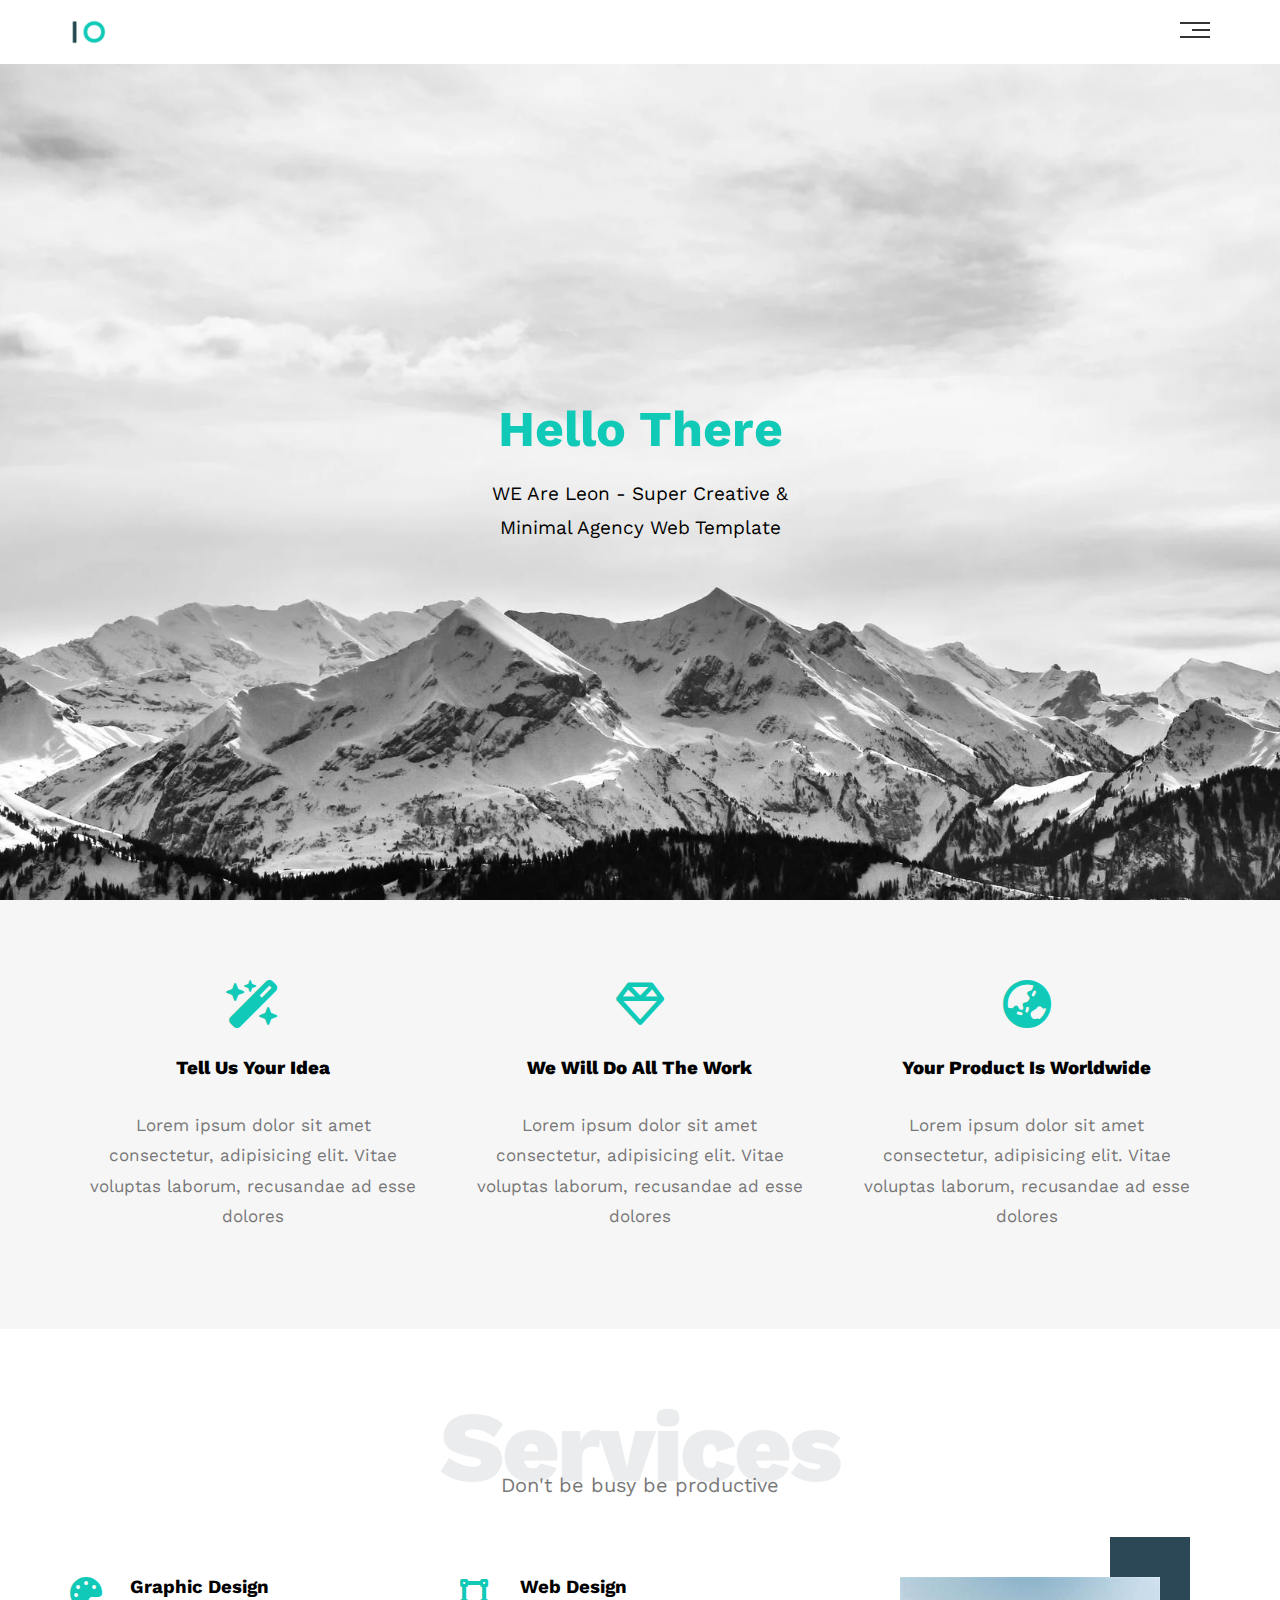
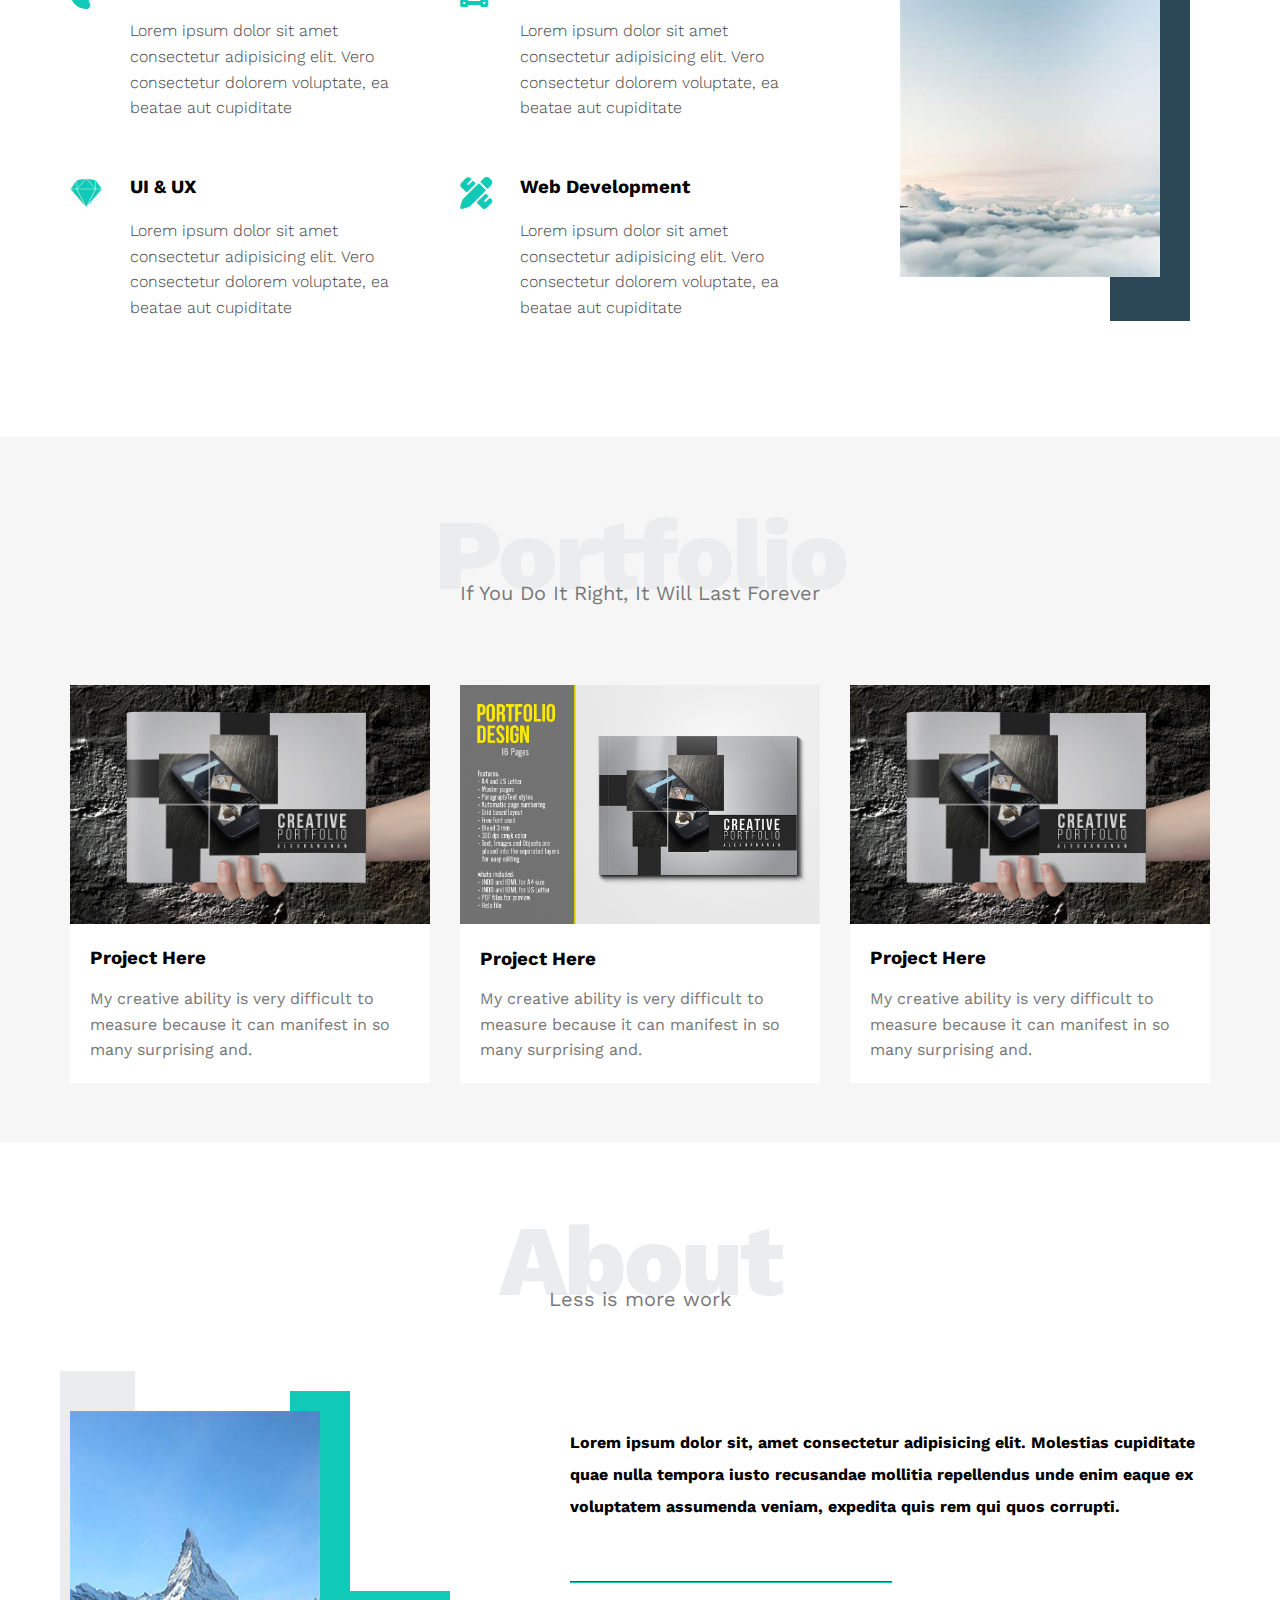
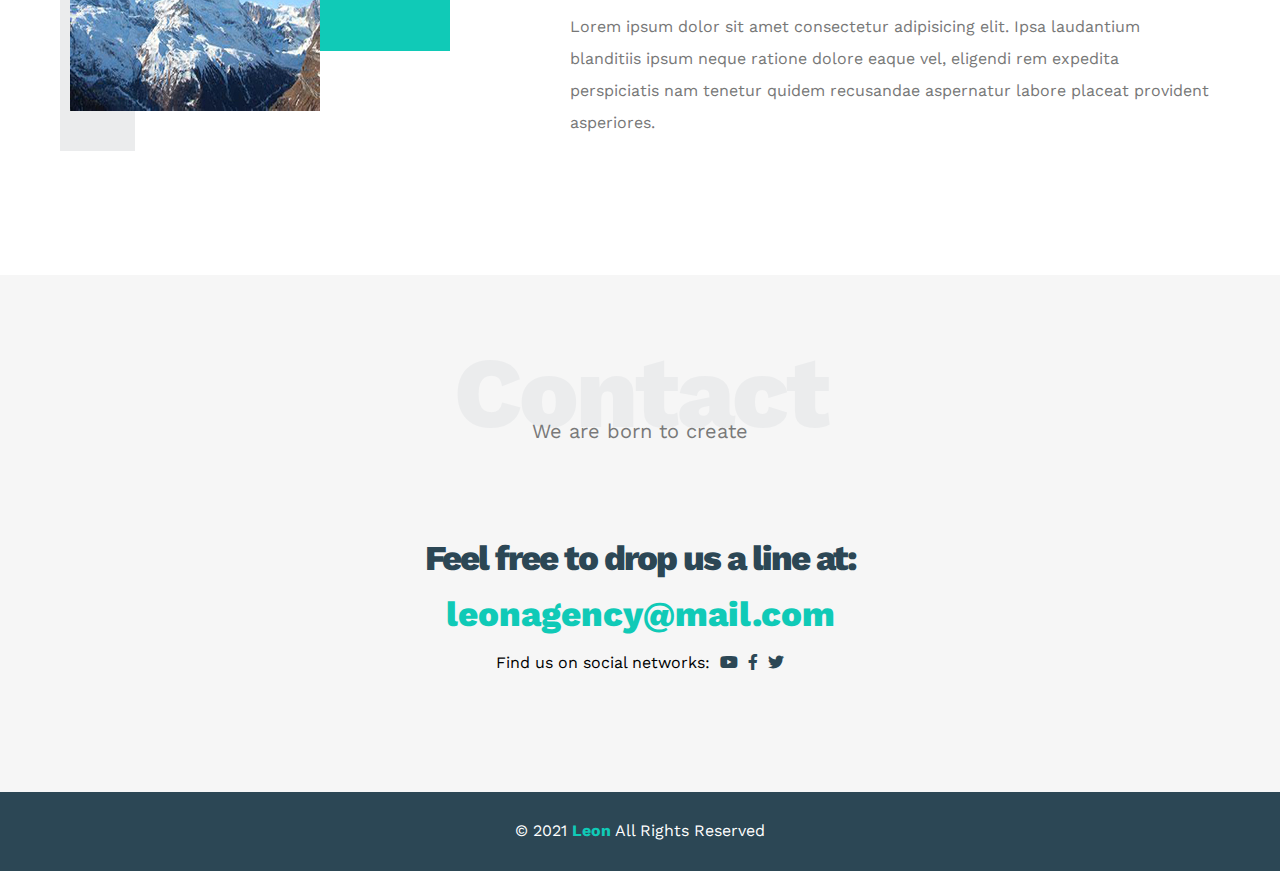
<file: index.html>
<!DOCTYPE html>
<html lang="en">

  <head>
    <meta charset="UTF-8">
    <meta http-equiv="X-UA-Compatible" content="IE=edge">
    <meta name="viewport" content="width=device-width, initial-scale=1.0">
    <title>Leon Template One</title>
    <!-- Main Css Template File -->
    <link rel="stylesheet" href="css/leon.css">
    <!-- Render All Elements Normally -->
    <link rel="stylesheet" href="css/normalize.css">
    <!-- Font Awsome Library -->
    <link rel="stylesheet" href="css/all.min.css">
    <!-- Google Font -->
    <link rel="preconnect" href="https://fonts.googleapis.com">
    <link rel="preconnect" href="https://fonts.gstatic.com" crossorigin>
    <link
      href="https://fonts.googleapis.com/css2?family=Jomhuria&family=Work+Sans:wght@200;300;400;500;600;700;800&display=swap"
      rel="stylesheet">
  </head>

  <body>
    <!-- Start Header -->
    <div class="header">
      <div class="container">
        <img class="logo" src="images/logo.png" alt="logo">
        <div class="links">
          <span class="icon">
            <span></span>
            <span></span>
            <span></span>
          </span>
          <ul class="links ">
            <li><a href="#services">Services</a></li>
            <li><a href="#portfolio">Portfolio</a></li>
            <li><a href="#about">About</a></li>
            <li><a href="#contact">Contact</a></li>
          </ul>
        </div>
      </div>
    </div>
    <!-- End Header -->
    <!-- Start Landing Section -->
    <div class="landing">
      <div class="intro-text">
        <h1>Hello There</h1>
        <p>WE Are Leon - Super Creative & Minimal Agency Web Template</p>
      </div>
    </div>
    <!-- End Landing Section -->
    <!-- Start Features -->
    <div class="features">
      <div class="container">
        <div class="feat">
          <i class="fa-solid fa-wand-magic-sparkles fa-3x"></i>
          <h3>Tell Us Your Idea</h3>
          <p>Lorem ipsum dolor sit amet consectetur, adipisicing elit. Vitae voluptas laborum, recusandae ad esse
            dolores</p>
        </div>
        <div class="feat">
          <i class="far fa-gem fa-3x"></i>
          <h3>We Will Do All The Work</h3>
          <p>Lorem ipsum dolor sit amet consectetur, adipisicing elit. Vitae voluptas laborum, recusandae ad esse
            dolores</p>
        </div>
        <div class="feat">
          <i class="fas fa-globe-asia fa-3x"></i>
          <h3>Your Product Is Worldwide</h3>
          <p>Lorem ipsum dolor sit amet consectetur, adipisicing elit. Vitae voluptas laborum, recusandae ad esse
            dolores</p>
        </div>
      </div>
    </div>
    <!-- End Features -->
    <!-- Start services -->
    <div class="services" id="services">
      <div class="container">
        <h2 class="special-heading">Services</h2>
        <p>Don't be busy be productive</p>
        <div class="services-content">
          <div class="col">
            <!-- Start service -->
            <div class="srv">
              <i class="fas fa-palette fa-2x"></i>
              <div class="text">
                <h3>Graphic Design</h3>
                <p>Lorem ipsum dolor sit amet consectetur adipisicing elit. Vero consectetur dolorem voluptate, ea
                  beatae aut cupiditate</p>
              </div>
            </div>
            <div class="srv">
              <i class="fab fa-sketch fa-2x"></i>
              <div class="text">
                <h3>UI & UX</h3>
                <p>Lorem ipsum dolor sit amet consectetur adipisicing elit. Vero consectetur dolorem voluptate, ea
                  beatae aut cupiditate</p>
              </div>
            </div>
            <!-- End service -->
          </div>
          <div class="col">
            <!-- Start service -->
            <div class="srv">
              <i class="fas fa-vector-square fa-2x"></i>
              <div class="text">
                <h3>Web Design</h3>
                <p>Lorem ipsum dolor sit amet consectetur adipisicing elit. Vero consectetur dolorem voluptate, ea
                  beatae aut cupiditate</p>
              </div>
            </div>
            <div class="srv">
              <i class="fas fa-pencil-ruler fa-2x"></i>
              <div class="text">
                <h3>Web Development</h3>
                <p>Lorem ipsum dolor sit amet consectetur adipisicing elit. Vero consectetur dolorem voluptate, ea
                  beatae aut cupiditate</p>
              </div>
            </div>
            <!-- End service -->
          </div>
          <div class="col">
            <div class="image image-column">
              <img src="images/white.jpg" alt="pic">
            </div>
          </div>
        </div>
      </div>
    </div>
    <!-- End services -->
    <!-- Start Portfolio -->
    <div class="portfolio" id="portfolio">
      <div class="container">
        <h2 class="special-heading">Portfolio</h2>
        <p>If You Do It Right, It Will Last Forever</p>
        <div class="portfolio-content">
          <div class="card">
            <img src="images/portfolio1.jpg" alt="Portfolio">
            <div class="info">
              <h3>Project Here</h3>
              <p>My creative ability is very difficult to measure because it can manifest in so many surprising and.</p>
            </div>
          </div>
          <div class="card">
            <img src="images/portfolio2.jpg" alt="Portfolio">
            <div class="info">
              <h3>Project Here</h3>
              <p>My creative ability is very difficult to measure because it can manifest in so many surprising and.</p>
            </div>
          </div>
          <div class="card">
            <img src="images/portfolio3.jpg" alt="Portfolio">
            <div class="info">
              <h3>Project Here</h3>
              <p>My creative ability is very difficult to measure because it can manifest in so many surprising and.</p>
            </div>
          </div>
        </div>
      </div>
    </div>
    <!-- End Portfolio -->
    <!-- Start About -->
    <div class="about" id="about">
      <div class="container">
        <h2 class="special-heading">About</h2>
        <p>Less is more work</p>
        <div class="about-content">
          <div class="image">
            <img src="images/mountain-edited.jpg" alt="">
          </div>
          <div class="text">
            <p>Lorem ipsum dolor sit, amet consectetur adipisicing elit. Molestias cupiditate quae nulla tempora iusto
              recusandae mollitia repellendus unde enim eaque ex voluptatem assumenda veniam, expedita quis rem qui quos
              corrupti.</p>
            <hr>
            <p>Lorem ipsum dolor sit amet consectetur adipisicing elit. Ipsa laudantium blanditiis ipsum neque ratione
              dolore eaque vel, eligendi rem expedita perspiciatis nam tenetur quidem recusandae aspernatur labore
              placeat provident asperiores.</p>
          </div>
        </div>
      </div>
    </div>
    </div>
    <!-- End About -->
    <!-- Start contact  -->
    <div class="contact" id="contact">
      <div class="container">
        <h2 class="special-heading">Contact</h2>
        <p>We are born to create</p>
        <div class="info">
          <p class="label">Feel free to drop us a line at:</p>
          <a href="mailto:leonagency@mail.com?subject=Contact" class="link">leonagency@mail.com</a>
          <div class="social">
            Find us on social networks:
            <i class="fab fa-youtube"></i>
            <i class="fab fa-facebook-f"></i>
            <i class="fa-brands fa-twitter"></i>
          </div>
        </div>
      </div>
    </div>
    <!-- End contact  -->
    <!-- Start Footer  -->
    <div class="footer">
      &copy; 2021 <span>Leon</span> All Rights Reserved
    </div>
    <!-- End Footer  -->

  </body>

</html>
</file>
<file: css/leon.css>
/* Start Variables */
:root {
  --main-color: #10cab7;
  --secondary-color: #2c4755;
  --section-padding: 60px;
  --section-background: #f6f6f6;
  --main-duration: 0.3s;
}

/* End Variables */
/* Start Global Rules */
* {
  box-sizing: border-box;
  -webkit-box-sizing: border-box;
  -moz-box-sizing: border-box;
}

body {
  font-family: 'Work Sans', sans-serif;
}

html {
  scroll-behavior: smooth;
}

.container {
  margin-left: auto;
  margin-right: auto;
  padding-left: 15px;
  padding-right: 15px;
}

/* Small */

@media (min-width: 768px) {
  .container {
    width: 750px;
  }
}

/* Medium */

@media (min-width: 992px) {
  .container {
    width: 970px;
  }
}

/* Large */

@media (min-width: 1200px) {
  .container {
    width: 1170px;
  }
}

/* End Global Rules */
/* Start Components  */
.special-heading {
  color: #ebeced;
  font-size: 100px;
  text-align: center;
  font-weight: 800;
  letter-spacing: -3px;
  margin: 0;
}

.special-heading + p {
  margin: -30px 0 0;
  font-size: 20px;
  text-align: center;
  color: #797979;
}

@media (max-width: 767px) {
  .special-heading {
    font-size: 60px;
  }

  .special-heading + p {
    margin-top: -20px;
  }
}

/* End Components  */
/* Start Header */
.header {
  padding: 20px;
}

.header .container {
  display: flex;
  justify-content: space-between;
  align-items: center;
}

.header .logo {
  width: 60px;
  transition: 0.5s;
  -webkit-transition: 0.5s;
  -moz-transition: 0.5s;
  -ms-transition: 0.5s;
  -o-transition: 0.5s;
}

.header .links {
  position: relative;
}

.header .links:hover .icon span:nth-child(2) {
  width: 100%;
}

.header .links .icon {
  width: 30px;
  display: flex;
  flex-wrap: wrap;
  justify-content: flex-end;
}

.header .links .icon span {
  background-color: #333;
  margin-bottom: 5px;
  height: 2px;
}

.header .links .icon span:first-child {
  width: 100%;
}

.header .links .icon span:nth-child(2) {
  width: 60%;
  transition: var(--main-duration);
  -webkit-transition: var(--main-duration);
  -moz-transition: var(--main-duration);
  -ms-transition: var(--main-duration);
  -o-transition: var(--main-duration);
}

.header .links .icon span:last-child {
  width: 100%;
}

.header .links ul {
  min-width: 200px;
  list-style: none;
  margin: 0;
  padding: 0;
  background-color: #f6f6f6;
  position: absolute;
  right: 0;
  top: calc(100% + 15px);
  display: none;
  z-index: 1;
}

.header .links:hover ul {
  display: block;
}

.header .links ul::before {
  content: '';
  border-width: 10px;
  border-style: solid;
  border-color: transparent transparent var(--section-background) transparent;
  position: absolute;
  right: 5px;
  top: -20px;
}

.header .links ul li a {
  display: block;
  padding: 15px;
  text-decoration: none;
  color: #333;
  transition: var(--main-duration);
  -webkit-transition: var(--main-duration);
  -moz-transition: var(--main-duration);
  -ms-transition: var(--main-duration);
  -o-transition: var(--main-duration);
}

.header .links ul li a:hover {
  padding-left: 25px;
}

.header .links li:not(:last-child) a {
  border-bottom: 1px solid #ddd;
}

/* End Header  */
/* <!-- Start Landing Section --> */
.landing {
  background-image: url(../images/landing.jpg);
  background-size: cover;
  /* 64px dah el height bta3 el header */
  height: calc(100vh - 64px);
  position: relative;
}

.landing .intro-text {
  position: absolute;
  left: 50%;
  top: 50%;
  text-align: center;
  width: 320px;
  max-width: 100%;
  transform: translate(-50%, -50%);
  -webkit-transform: translate(-50%, -50%);
  -moz-transform: translate(-50%, -50%);
  -ms-transform: translate(-50%, -50%);
  -o-transform: translate(-50%, -50%);

}

.landing .intro-text h1 {
  margin: 0;
  color: var(--main-color);
  font-size: 50px;
  font-weight: bold;
}

.landing .intro-text p {
  font-size: 19px;
  line-height: 1.8;
}

/* <!-- End Landing Section --> */
/* Start Features */
.features {
  padding-top: var(--section-padding);
  padding-bottom: var(--section-padding);
  background-color: var(--section-background);
}

.features .container {
  display: grid;
  grid-template-columns: repeat(auto-fill, minmax(300px, 1fr));
  grid-gap: 20px;
}

.features .feat {
  padding: 20px;
  text-align: center;
}

.features .feat i {
  color: var(--main-color);
}

.features .feat h3 {
  font-weight: 800;
  margin: 30px 0;
}

.features .feat p {
  line-height: 1.8;
  color: #777;
  font-size: 17px;
}

/* End Features */
/* Start services */
.services {
  padding-top: var(--section-padding);
  padding-bottom: var(--section-padding);
}

.services .services-content {
  display: grid;
  grid-template-columns: repeat(auto-fill, minmax(300px, 1fr));
  grid-gap: 30px;
  margin-top: 80px;
}

.services .services-content .srv {
  display: flex;
  margin-bottom: 40px;
}

@media (max-width: 767px) {
  .services .services-content .srv {
    flex-direction: column;
    text-align: center;
  }
}

.services .services-content .srv i {
  color: var(--main-color);
  flex-basis: 60px;
}

.services .services-content .srv .text {
  flex: 1;
}

.services .services-content .srv .text h3 {
  margin: 0 0 20px;
}

.services .services-content .srv .text p {
  color: #444;
  font-weight: 300;
  line-height: 1.6;
}

.services .services-content .image {
  text-align: center;
  position: relative;
}

.services .services-content .image::before {
  content: '';
  background-color: var(--secondary-color);
  position: absolute;
  right: 20px;
  top: -40px;
  width: 80px;
  height: calc(100% + 80px);
  z-index: -1;
}

.services .services-content .image img {
  width: 260px;
  height: 300px;
}

@media (max-width: 1199px) {
  .image-column {
    display: none;
  }
}

/* End services */
/* Start Portfolio */
.portfolio {
  padding-top: var(--section-padding);
  padding-bottom: var(--section-padding);
  background-color: var(--section-background);
}

.portfolio .portfolio-content {
  display: grid;
  grid-template-columns: repeat(auto-fill, minmax(300px, 1fr));
  grid-gap: 30px;
  margin-top: 80px;
}

.portfolio .portfolio-content .card {
  background-color: white;
}

.portfolio .portfolio-content .card img {
  max-width: 100%;
}

.portfolio .portfolio-content .card .info {
  padding: 20px;
}

.portfolio .portfolio-content .card .info h3 {
  margin: 0;
}

.portfolio .portfolio-content .card .info p {
  color: #777;
  line-height: 1.6;
  margin-bottom: 0;
}

/* End Portfolio */
/* Start About */
.about {
  padding-top: var(--section-padding);
  padding-bottom: calc(var(--section-padding) + 60px);
}

.about .about-content {
  margin-top: 100px;
  display: flex;
  flex-wrap: wrap;
  justify-content: space-between;
}

@media (max-width: 991px) {
  .about .about-content {
    flex-direction: column;
    text-align: center;

  }
}

.about .about-content .image {
  position: relative;
  width: 250px;
  height: 300px;
}

@media (max-width: 991px) {
  .about .about-content .image {
    margin: 0 auto 60px;
  }
}

.about .about-content .image::before {
  content: '';
  position: absolute;
  background-color: #ebeced;
  width: 75px;
  height: calc(100% + 80px);
  top: -40px;
  left: -10px;
  z-index: -1;
}

.about .about-content .image::after {
  content: '';
  position: absolute;
  top: -20px;
  right: -130px;
  border-left: 60px solid var(--main-color);
  border-bottom: 60px solid var(--main-color);
  width: 100px;
  height: 200px;
  z-index: -1;
}

@media (max-width: 991px) {

  .about .about-content .image::before,
  .about .about-content .image::after {
    display: none;
  }
}

.about .about-content .image img {
  max-width: 100%;
  height: 300px;
}

.about .about-content .text {
  flex-basis: calc(100% - 500px);
}

.about .about-content .text p:first-of-type {
  font-weight: bold;
  line-height: 2;
  margin-bottom: 50px;
}

.about .about-content .text hr {
  border-color: var(--main-color);
  width: 50%;
  display: inline-block;
}

.about .about-content .text p:last-of-type {
  line-height: 2;
  color: #777;
}

/* End About */
/* Start contact */
.contact {
  padding-top: var(--section-padding);
  padding-bottom: var(--section-padding);
  background-color: var(--section-background);
}

.contact .info {
  padding-top: var(--section-padding);
  padding-bottom: var(--section-padding);
  text-align: center;
}

.contact .info .label {
  font-size: 35px;
  font-weight: 800;
  color: var(--secondary-color);
  letter-spacing: -2px;
  margin-bottom: 15px;
}

.contact .info .link {
  display: block;
  color: var(--main-color);
  font-size: 35px;
  font-weight: 800;
  text-decoration: none;
}

.contact .info .social {
  display: flex;
  justify-content: center;
  margin-top: 20px;
  font-size: 16px;
}

.contact .info .social i {
  margin-left: 10px;
  color: var(--secondary-color);
}

@media (max-width: 767px) {

  .contact .info .link,
  .contact .info .label {
    font-size: 25px;
  }
}

/* End contact */
/* Start footer */
.footer {
  background-color: var(--secondary-color);
  text-align: center;
  padding: 30px 10px;
  color: white;
  font-size: 16px;
}

.footer span {
  font-weight: bold;
  color: var(--main-color);
}

/* End footer */
</file>
